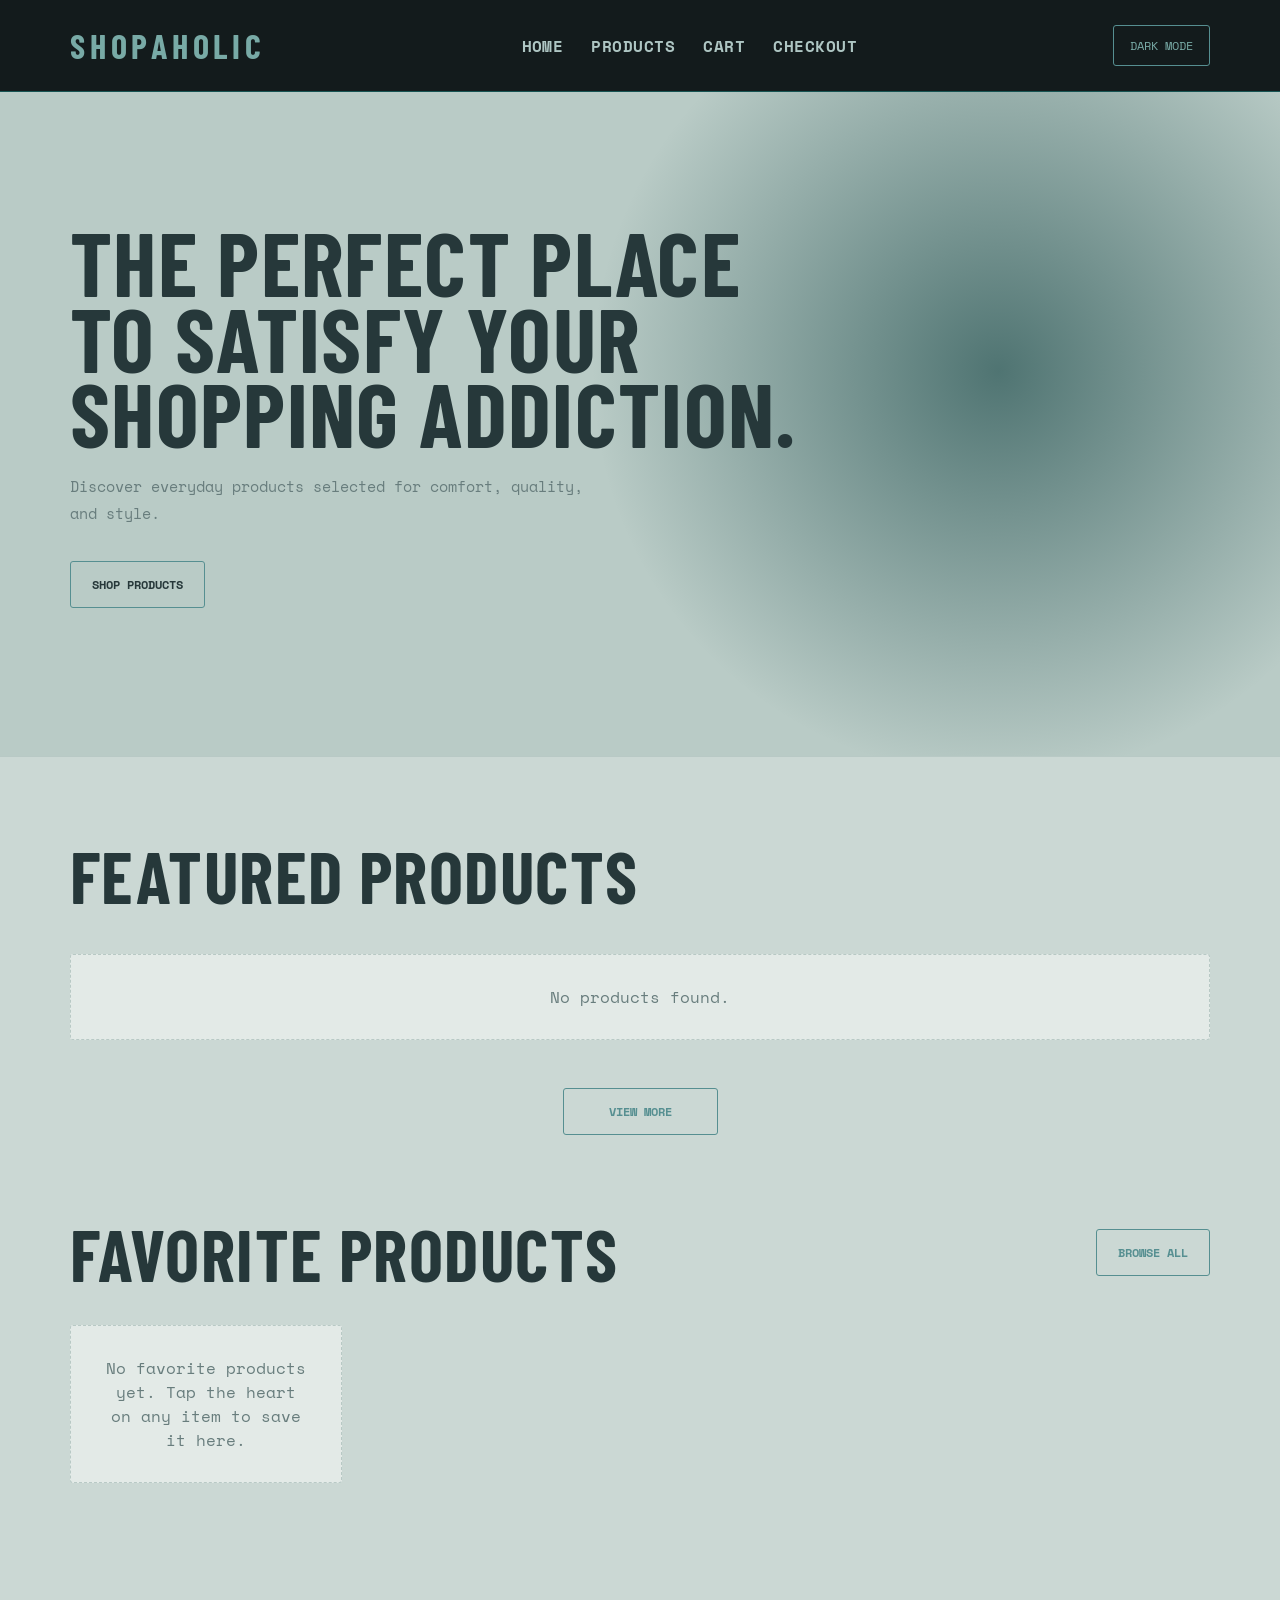
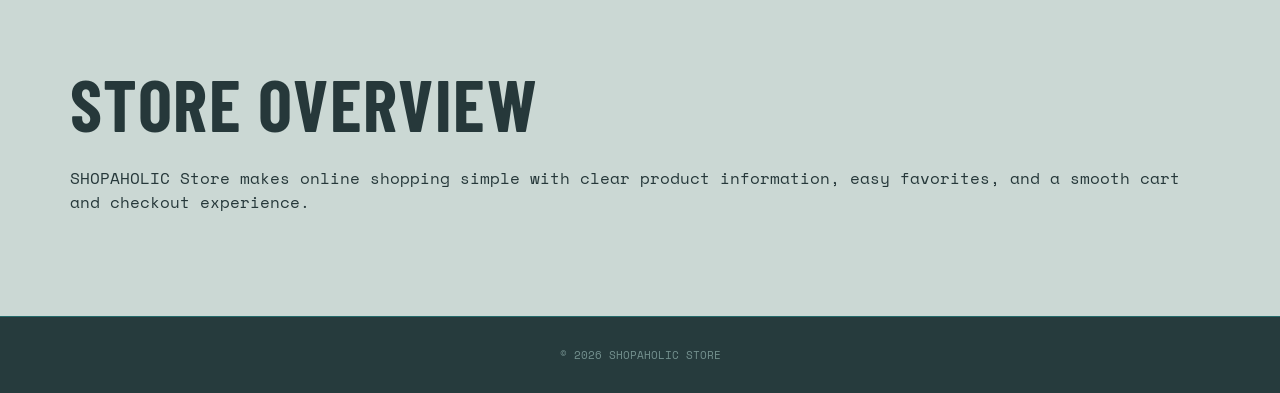
<file: index.html>
<!doctype html>
<html lang="en">
  <head>
    <meta charset="UTF-8" />
    <meta name="viewport" content="width=device-width, initial-scale=1.0" />
    <title>Shopaholic Store</title>
    <link rel="stylesheet" href="css/style.css" />
  </head>
  <body>
    <header class="header">
      <div class="container nav">
        <a class="logo" href="index.html">SHOPAHOLIC</a>
        <nav class="nav-links">
          <a href="index.html">Home</a><a href="products.html">Products</a
          ><a href="cart.html" class="cart-link">Cart <span data-cart-count hidden></span></a><a href="checkout.html">Checkout</a>
            
        </nav>
        <button id="theme-toggle" class="theme-toggle" type="button">Dark mode</button>
      </div>
    </header>
    <main>
      <section class="hero">
        <div class="container">
          <h1>The Perfect Place To Satisfy Your Shopping Addiction.</h1>
          <p>
            Discover everyday products selected for comfort, quality, and style.
          </p>
          <a class="button button-light" href="products.html">Shop Products</a>
        </div>
      </section>
      <section class="section">
        <div class="container">
          <h2 class="section-title">Featured Products</h2>
          <div id="featured-products" class="products-grid"></div>
          <div class="view-more-wrap">
            <a class="button view-more-button" href="products.html">View More</a>
          </div>
        </div>
      </section>
      <section class="section favorites-section">
        <div class="container">
          <div class="section-header">
            <h2 class="section-title">Favorite Products</h2>
            <a class="button button-outline" href="products.html">Browse All</a>
          </div>
          <div id="favorite-products" class="products-grid"></div>
        </div>
      </section>
      <section class="section">
        <div class="container">
          <h2 class="section-title">Store Overview</h2>
          <p>
            SHOPAHOLIC Store makes online shopping simple with clear product
            information, easy favorites, and a smooth cart and checkout
            experience.
          </p>
        </div>
      </section>
    </main>
    <footer class="footer">&copy; 2026 SHOPAHOLIC Store</footer>
    <script src="js/storage.js"></script>
    <script src="js/api.js"></script>
    <script src="js/ui.js"></script>
    <script src="js/script.js"></script>
  </body>
</html>
</file>
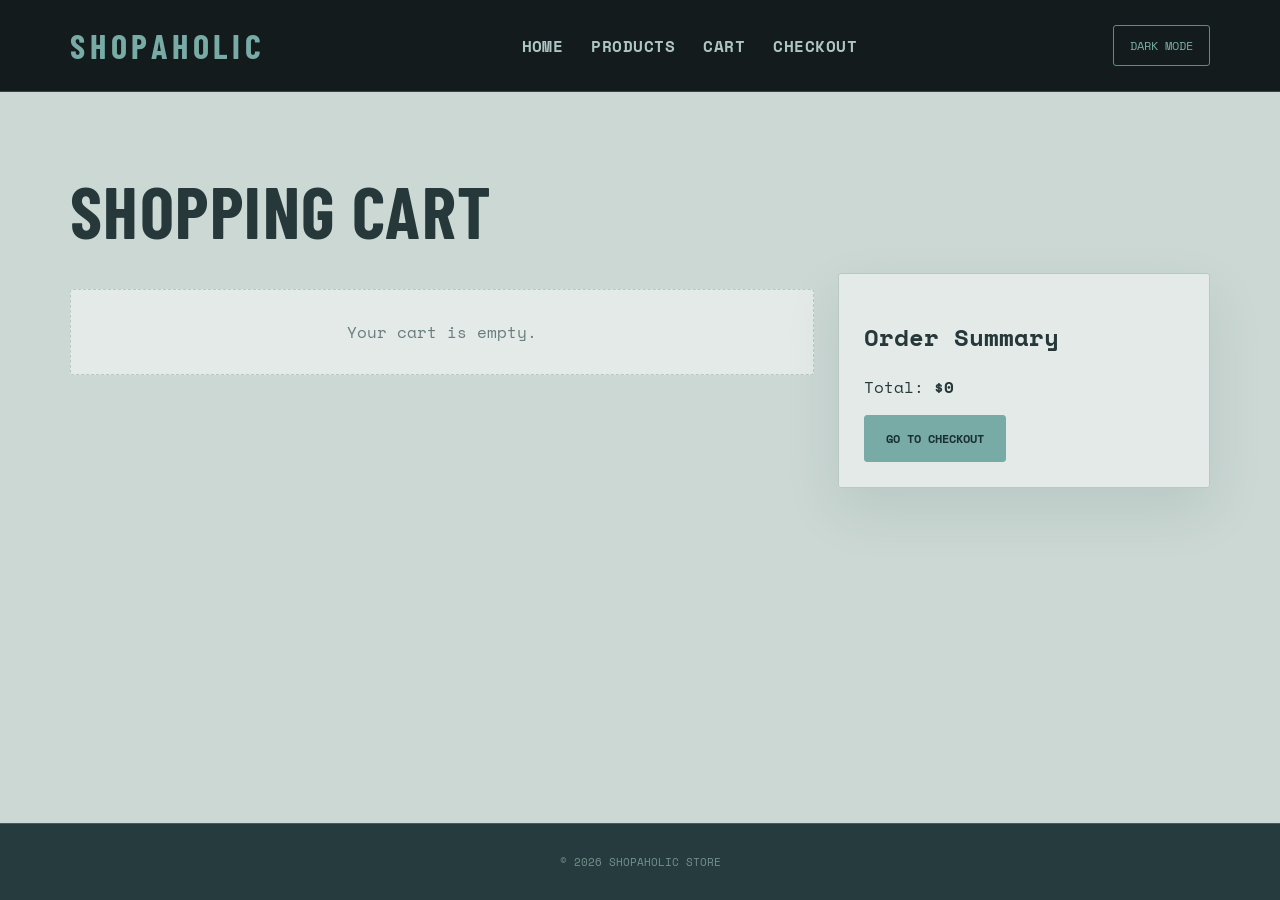
<file: cart.html>
<!doctype html>
<html lang="en">
  <head>
    <meta charset="UTF-8" />
    <meta name="viewport" content="width=device-width, initial-scale=1.0" />
    <title>Cart | Shopaholic Store</title>
    <link rel="stylesheet" href="css/style.css" />
  </head>
  <body>
    <header class="header">
      <div class="container nav">
        <a class="logo" href="index.html">SHOPAHOLIC</a>
        <nav class="nav-links">
          <a href="index.html">Home</a><a href="products.html">Products</a
          ><a href="cart.html" class="cart-link">Cart <span data-cart-count hidden></span></a><a href="checkout.html">Checkout</a>
            
        </nav>
        <button id="theme-toggle" class="theme-toggle" type="button">Dark mode</button>
      </div>
    </header>
    <main class="section">
      <div class="container">
        <h1 class="section-title">Shopping Cart</h1>
        <div class="cart-layout">
          <div id="cart-list"></div>
          <aside class="summary">
            <h2>Order Summary</h2>
            <p>Total: <strong id="cart-total">$0</strong></p>
            <a class="button" href="checkout.html">Go to Checkout</a>
          </aside>
        </div>
      </div>
    </main>
    <footer class="footer">&copy; 2026 SHOPAHOLIC Store</footer>
    <script src="js/storage.js"></script>
    <script src="js/api.js"></script>
    <script src="js/ui.js"></script>
    <script src="js/script.js"></script>
  </body>
</html>
</file>
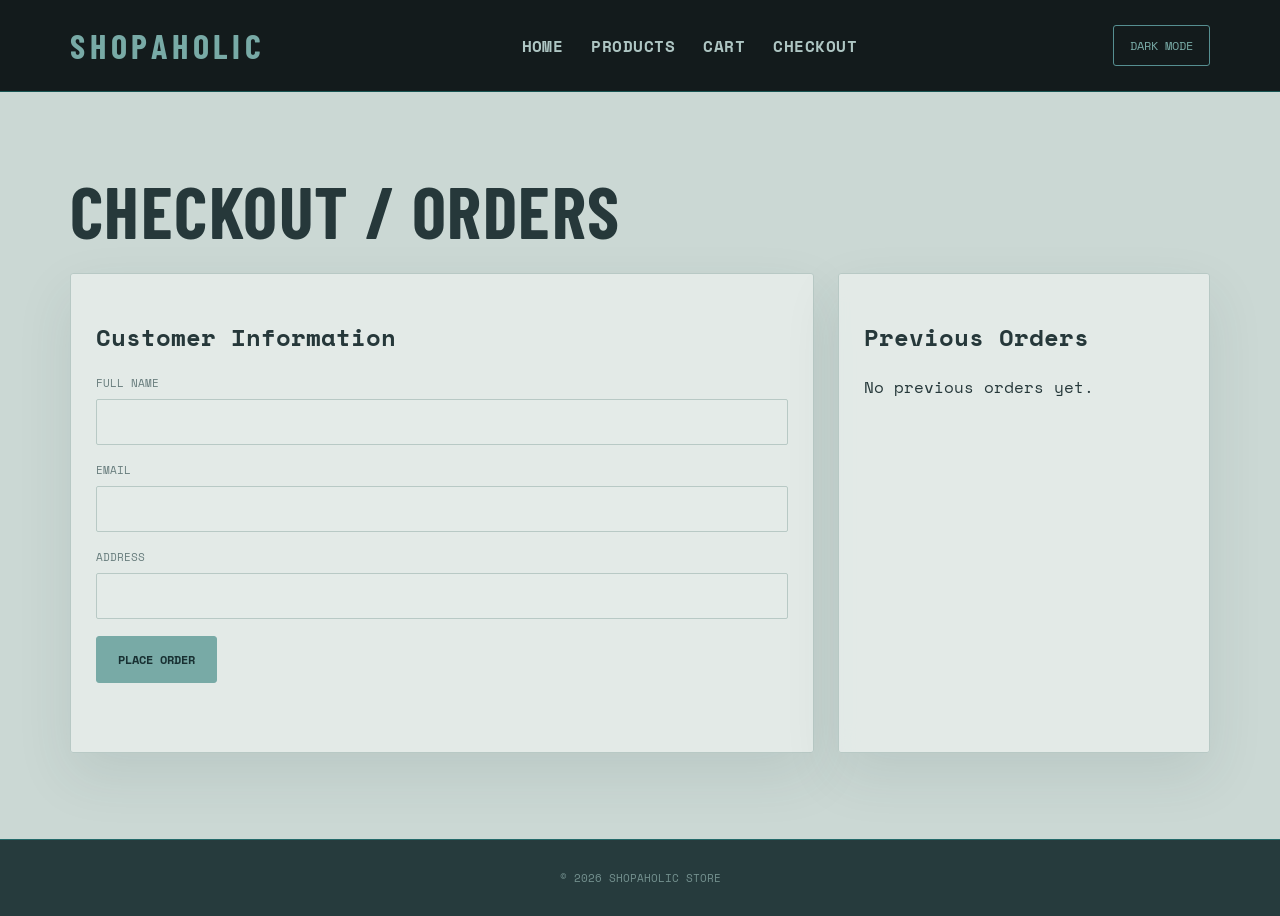
<file: checkout.html>
<!doctype html>
<html lang="en">
  <head>
    <meta charset="UTF-8" />
    <meta name="viewport" content="width=device-width, initial-scale=1.0" />
    <title>Checkout | Shopaholic Store</title>
    <link rel="stylesheet" href="css/style.css" />
  </head>
  <body>
    <header class="header">
      <div class="container nav">
        <a class="logo" href="index.html">SHOPAHOLIC</a>
        <nav class="nav-links">
          <a href="index.html">Home</a><a href="products.html">Products</a
          ><a href="cart.html" class="cart-link">Cart <span data-cart-count hidden></span></a><a href="checkout.html">Checkout</a>
            
        </nav>
        <button id="theme-toggle" class="theme-toggle" type="button">Dark mode</button>
      </div>
    </header>
    <main class="section">
      <div class="container">
        <h1 class="section-title">Checkout / Orders</h1>
        <div class="checkout-layout">
          <form id="checkout-form" class="form-box">
            <h2>Customer Information</h2>
            <div class="form-group">
              <label for="name">Full Name</label><input id="name" required />
            </div>
            <div class="form-group">
              <label for="email">Email</label
              ><input id="email" type="email" required />
            </div>
            <div class="form-group">
              <label for="address">Address</label
              ><input id="address" required />
            </div>
            <button class="button" type="submit">Place Order</button>
            <p id="order-message"></p>
          </form>
          <section class="order">
            <h2>Previous Orders</h2>
            <p>No previous orders yet.</p>
          </section>
        </div>
      </div>
    </main>
    <footer class="footer">&copy; 2026 SHOPAHOLIC Store</footer>
    <script src="js/storage.js"></script>
    <script src="js/api.js"></script>
    <script src="js/ui.js"></script>
    <script src="js/script.js"></script>
  </body>
</html>
</file>
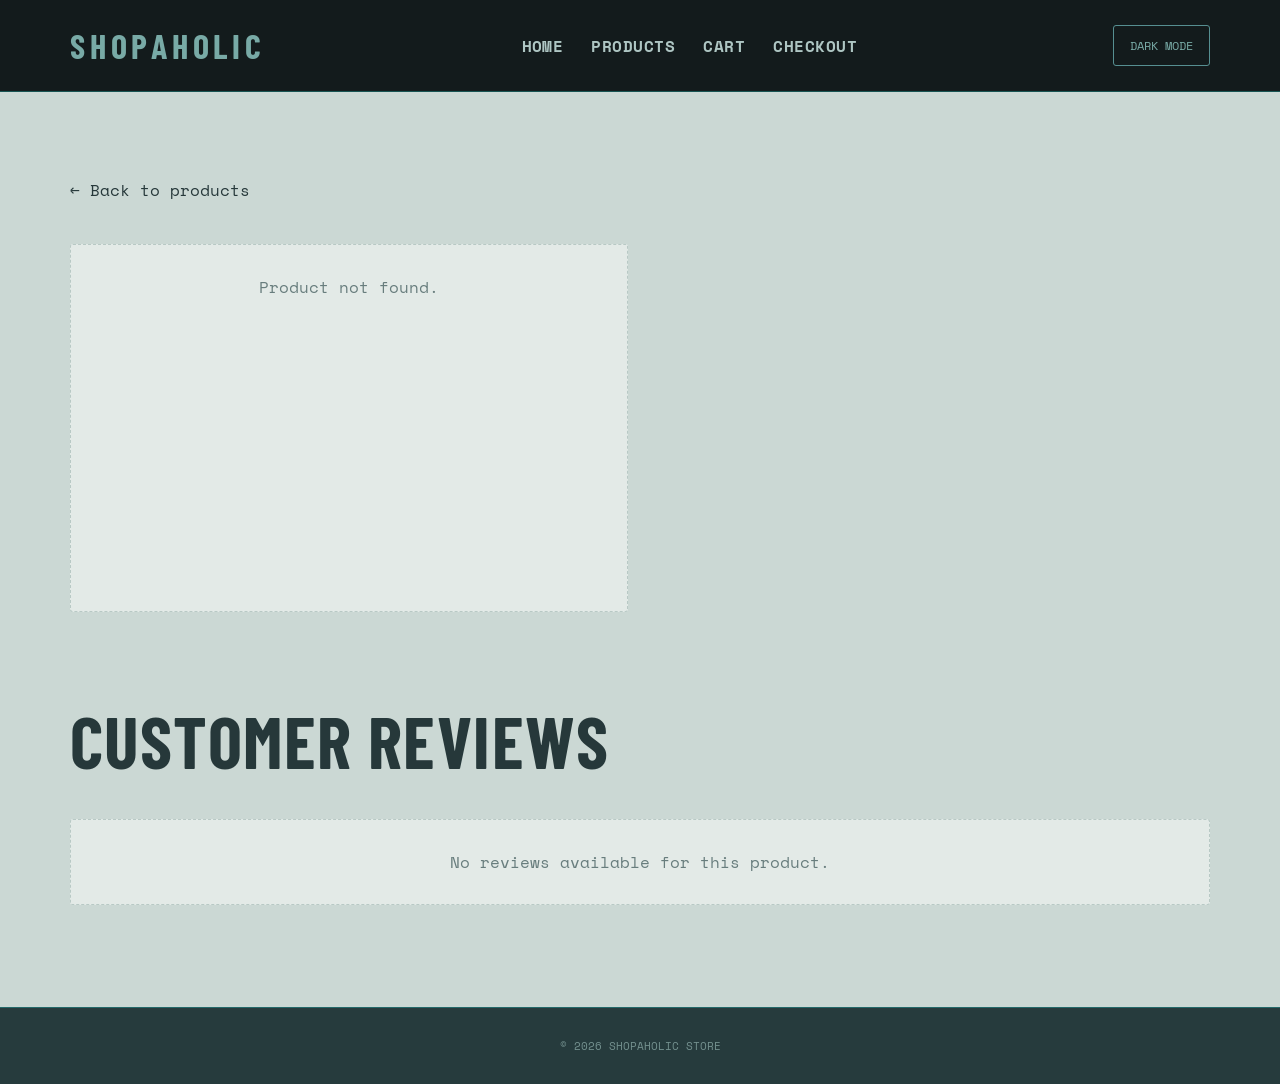
<file: productDetails.html>
<!doctype html>
<html lang="en">
  <head>
    <meta charset="UTF-8" />
    <meta name="viewport" content="width=device-width, initial-scale=1.0" />
    <title>Product Details | Shopaholic Store</title>
    <link rel="stylesheet" href="css/style.css" />
  </head>
  <body>
    <header class="header">
      <div class="container nav">
        <a class="logo" href="index.html">SHOPAHOLIC</a>
        <nav class="nav-links">
          <a href="index.html">Home</a><a href="products.html">Products</a
          ><a href="cart.html" class="cart-link">Cart <span data-cart-count hidden></span></a><a href="checkout.html">Checkout</a>
            
        </nav>
        <button id="theme-toggle" class="theme-toggle" type="button">Dark mode</button>
      </div>
    </header>
    <main class="section">
      <div class="container">
        <a href="products.html">&larr; Back to products</a>
        <div id="product-details" class="details-layout"></div>
        <section class="reviews-section" aria-labelledby="reviews-title">
          <h2 id="reviews-title" class="section-title">Customer Reviews</h2>
          <div id="product-reviews" class="reviews-list"></div>
        </section>
      </div>
    </main>
    <footer class="footer">&copy; 2026 SHOPAHOLIC Store</footer>
    <script src="js/storage.js"></script>
    <script src="js/api.js"></script>
    <script src="js/ui.js"></script>
    <script src="js/script.js"></script>
  </body>
</html>
</file>
<file: css/style.css>
@import url("https://fonts.googleapis.com/css2?family=Barlow+Condensed:wght@500;600;700&family=Space+Mono:wght@400;700&display=swap");

:root {
  --bg: #cbd8d4;
  --surface: rgba(231, 238, 235, 0.84);
  --surface-solid: #e4ebe8;
  --surface-muted: #b9cbc6;
  --text: #26383a;
  --muted: #687d7d;
  --line: #b8c9c5;
  --accent: #568f91;
  --accent-bright: #78aaa6;
  --accent-contrast: #183032;
  --secondary: #91a987;
  --header: #263b3d;
  --shadow: 0 22px 55px rgba(38, 64, 64, 0.1);
  --grid: rgba(73, 117, 117, 0.07);
  --hero-glow: rgba(10, 59, 59, 0.603);
}

:root[data-theme="dark"] {
  --bg: #081315;
  --surface: rgba(17, 31, 33, 0.78);
  --surface-solid: #102224;
  --surface-muted: #0d2022;
  --text: #e8f7f2;
  --muted: #8aa8a8;
  --line: #24494a;
  --accent: #24d7d0;
  --accent-bright: #71ffe2;
  --accent-contrast: #031517;
  --secondary: #b7ee4d;
  --header: #040b0d;
  --shadow: 0 22px 55px rgba(0, 0, 0, 0.28);
  --grid: rgba(74, 230, 215, 0.08);
  --hero-glow: rgba(36, 215, 208, 0.2);
}

* {
  box-sizing: border-box;
}
html {
  scroll-behavior: smooth;
}
body {
  display: flex;
  flex-direction: column;
  min-height: 100vh;
  margin: 0;
  color: var(--text);
  background-color: var(--bg);
  font-family: "Space Mono", monospace;
  transition:
    color 200ms ease,
    background-color 200ms ease;
}
main {
  flex: 1;
}
a {
  color: inherit;
  text-decoration: none;
}
img {
  display: block;
  width: 100%;
}
button,
input,
select {
  font: inherit;
}
.container {
  width: min(1140px, calc(100% - 40px));
  margin: auto;
}

.header {
  position: sticky;
  top: 0;
  z-index: 10;
  padding: 25px 0;
  color: #e8f7f2;
  background: rgba(4, 11, 13, 0.92);
  border-bottom: 1px solid rgba(36, 215, 208, 0.3);
  backdrop-filter: blur(16px);
}
.nav {
  display: flex;
  align-items: center;
  justify-content: space-between;
  gap: 24px;
}
.logo {
  color: var(--accent-bright);
  font-family: "Barlow Condensed", sans-serif;
  font-size: 34px;
  font-weight: 700;
  letter-spacing: 0.14em;
}
.nav-links {
  display: flex;
  align-items: center;
  gap: 28px;
  flex-wrap: wrap;
  font-size: 16px;
  letter-spacing: 0.03em;
  font-weight: 800;
  text-transform: uppercase;
}
.nav-links a {
  color: #aec6c3;
  transition: color 180ms ease;
}
.nav-links a:hover {
  color: var(--accent-bright);
}
.cart-link {
  display: inline-flex;
  align-items: center;
  gap: 7px;
}
.cart-link [data-cart-count] {
  min-width: 21px;
  padding: 3px 5px;
  color: var(--accent-contrast);
  background: var(--accent-bright);
  border-radius: 50%;
  font-size: 11px;
  line-height: 1.2;
  text-align: center;
}
.theme-toggle {
  padding: 11px 16px;
  color: var(--accent-bright);
  background: transparent;
  border: 1px solid var(--accent);
  border-radius: 3px;
  cursor: pointer;
  font-size: 12px;
  text-transform: uppercase;
}
.theme-toggle:hover {
  color: var(--accent-contrast);
  background: var(--accent-bright);
}

.hero {
  position: relative;
  overflow: hidden;
  padding: 132px 0 148px;
  background: radial-gradient(circle at 78% 42%, var(--hero-glow), transparent 38%), var(--surface-muted);
  border-bottom: 1px solid var(--line);
}
.hero .container {
  position: relative;
  z-index: 1;
}
.hero h1,
.section-title {
  font-family: "Barlow Condensed", sans-serif;
  text-transform: uppercase;
}
.hero h1 {
  max-width: 760px;
  margin: 0 0 22px;
  font-size: clamp(58px, 10vw, 90px);
  line-height: 0.84;
  letter-spacing: 0.015em;
}
.hero p {
  max-width: 520px;
  margin: 0 0 34px;
  color: var(--muted);
  font-size: 15px;
  line-height: 1.8;
}

.button {
  display: inline-block;
  padding: 14px 21px;
  color: var(--accent-contrast);
  background: var(--accent-bright);
  border: 1px solid var(--accent-bright);
  border-radius: 3px;
  cursor: pointer;
  font-family: "Space Mono", monospace;
  font-size: 12px;
  font-weight: 700;
  text-transform: uppercase;
  transition:
    box-shadow 180ms ease,
    transform 180ms ease;
}
.button:hover {
  box-shadow: 0 0 22px rgba(36, 215, 208, 0.38);
  transform: translateY(-2px);
}
.product-actions {
  display: grid;
  grid-template-columns: 1.15fr 1fr;
  gap: 8px;
  align-items: stretch;
}
.product-actions .button {
  display: flex;
  min-width: 0;
  min-height: 38px;
  align-items: center;
  justify-content: center;
  padding: 8px 5px;
  font-size: 10px;
  text-align: center;
  line-height: 1.2;
}
.button-outline {
  color: var(--accent);
  background: transparent;
  border-color: var(--accent);
}
.button-outline:hover {
  color: var(--accent-contrast);
  background: var(--accent-bright);
}
.button-light {
  color: var(--text);
  background: transparent;
  border-color: var(--accent);
}
.loading-state {
  display: flex;
  min-height: 150px;
  align-items: center;
  justify-content: center;
  gap: 12px;
  color: var(--muted);
  font-size: 13px;
}
.loading-spinner {
  width: 22px;
  height: 22px;
  border: 3px solid var(--line);
  border-top-color: var(--accent-bright);
  border-radius: 50%;
  animation: loading-spin 800ms linear infinite;
}
@keyframes loading-spin {
  to {
    transform: rotate(360deg);
  }
}
.section {
  padding: 86px 0;
}
.section-title {
  margin: 0 0 30px;
  font-size: clamp(42px, 7vw, 72px);
  line-height: 0.9;
  letter-spacing: 0.02em;
}

.section-header {
  display: flex;
  align-items: center;
  justify-content: space-between;
  gap: 16px;
  margin-bottom: 24px;
}

.favorites-section {
  padding-top: 0;
}

.favorites-section .section-title {
  margin-bottom: 0;
}

.products-grid {
  display: grid;
  grid-template-columns: repeat(auto-fit, minmax(220px, 1fr));
  gap: 18px;
}
#product-list {
  grid-template-columns: repeat(4, minmax(0, 1fr));
}
#favorite-products {
  grid-template-columns: repeat(4, minmax(0, 1fr));
}
.pagination {
  display: flex;
  justify-content: center;
  gap: 8px;
  margin-top: 32px;
}
.pagination-button {
  min-width: 42px;
  min-height: 42px;
  padding: 8px 12px;
  color: var(--accent);
  background: transparent;
  border: 1px solid var(--accent);
  border-radius: 3px;
  cursor: pointer;
}
.pagination-button:hover,
.pagination-button.active {
  color: var(--accent-contrast);
  background: var(--accent-bright);
}
.pagination-button:disabled {
  cursor: not-allowed;
  opacity: 0.45;
}
.pagination-ellipsis {
  display: flex;
  min-width: 42px;
  min-height: 42px;
  align-items: center;
  justify-content: center;
  color: var(--muted);
}
.view-more-wrap {
  display: flex;
  justify-content: center;
  margin-top: 32px;
}
.view-more-button {
  min-width: 155px;
  color: var(--accent);
  background: transparent;
  border-color: var(--accent);
  text-align: center;
}
.view-more-button:hover {
  color: var(--accent-contrast);
  background: var(--accent-bright);
}
.product-card {
  position: relative;
  overflow: hidden;
  background: var(--surface);
  border: 1px solid var(--line);
  border-radius: 3px;
  box-shadow: var(--shadow);
  backdrop-filter: blur(12px);
}
.product-card::before {
  position: absolute;
  top: 0;
  left: 0;
  width: 100%;
  height: 3px;
  background: var(--accent-bright);
  content: "";
  z-index: 1;
}
.product-card img {
  height: 245px;
  object-fit: cover;
  filter: saturate(0.85);
  transition:
    transform 300ms ease,
    filter 300ms ease;
}
.details-image-card {
  display: flex;
  height: 100%;
}
.details-image-card img {
  height: 100%;
  min-height: 420px;
  object-fit: contain;
}
.product-card:hover img {
  filter: saturate(1.2);
  transform: scale(1.04);
}
.product-info {
  padding: 20px;
}
.product-info h3 {
  margin: 0 0 8px;
  font-family: "Barlow Condensed", sans-serif;
  font-size: 25px;
  letter-spacing: 0.03em;
  text-transform: uppercase;
  white-space: nowrap;
  overflow: hidden;
  text-overflow: ellipsis;
}
.product-info p:not(.price) {
  margin: 0;
  color: var(--muted);
  font-size: 11px;
  text-transform: uppercase;
}
.price {
  margin: 15px 0 18px;
  color: var(--accent);
  font-weight: 700;
}
.product-details-meta {
  display: grid;
  gap: 8px;
  margin-top: 18px;
  color: var(--muted);
  font-size: 12px;
}
.product-details-meta p {
  margin: 0;
}
.product-rating span {
  color: var(--secondary);
}
.favorite-button {
  float: right;
  border: 0;
  color: var(--secondary);
  background: transparent;
  font-size: 25px;
  cursor: pointer;
}

.cart-toast {
  position: fixed;
  right: 24px;
  bottom: 24px;
  z-index: 20;
  max-width: min(360px, calc(100% - 32px));
  padding: 15px 18px;
  color: var(--accent-contrast);
  background: var(--accent-bright);
  border: 1px solid var(--accent);
  border-radius: 3px;
  box-shadow: var(--shadow);
  font-size: 12px;
  font-weight: 700;
  opacity: 0;
  transform: translateY(12px);
  transition:
    opacity 220ms ease,
    transform 220ms ease;
}

.cart-toast.visible {
  opacity: 1;
  transform: translateY(0);
}

.filters,
.summary,
.form-box,
.order {
  padding: 25px;
  background: var(--surface);
  border: 1px solid var(--line);
  border-radius: 3px;
  box-shadow: var(--shadow);
  backdrop-filter: blur(12px);
}
.order{
  height: 30rem;
  overflow-y: scroll;
}
.filters {
  display: flex;
  gap: 12px;
  margin-bottom: 28px;
  flex-wrap: wrap;
}
input,
select {
  min-height: 45px;
  padding: 10px 13px;
  color: var(--text);
  background: var(--surface-solid);
  border: 1px solid var(--line);
  border-radius: 2px;
  outline: none;
}
input::placeholder {
  color: var(--muted);
}
input:focus,
select:focus {
  border-color: var(--accent);
  box-shadow: 0 0 0 3px rgba(36, 215, 208, 0.14);
}
.filters input {
  flex: 1 1 240px;
}
.cart-layout,
.checkout-layout,
.details-layout {
  display: grid;
  grid-template-columns: 2fr 1fr;
  gap: 24px;
}
.details-layout {
  grid-template-columns: 1fr 1fr;
  margin-top: 26px;
  min-height: 25rem;
  margin-bottom: 5rem;
}
.reviews-section {
  margin-top: 30px;
}
.reviews-list {
  display: grid;
  gap: 14px;
}
.review-item {
  padding: 20px;
  background: var(--surface);
  border: 1px solid var(--line);
  border-radius: 3px;
  box-shadow: var(--shadow);
}
.review-header {
  display: flex;
  align-items: center;
  justify-content: space-between;
  gap: 16px;
}
.review-header h3 {
  margin: 0;
  font-family: "Barlow Condensed", sans-serif;
  font-size: 22px;
  text-transform: uppercase;
}
.review-item p {
  margin: 14px 0 10px;
  color: var(--muted);
  line-height: 1.6;
}
.review-item time {
  color: var(--muted);
  font-size: 11px;
}
.review-rating {
  color: var(--muted);
  font-size: 12px;
  white-space: nowrap;
}
.review-rating span {
  color: var(--secondary);
}
.cart-item {
  display: grid;
  grid-template-columns: 90px 1fr auto;
  gap: 16px;
  align-items: center;
  min-height: 118px;
  padding: 14px 0;
  border-bottom: 1px solid var(--line);
}
.cart-item img {
  height: 90px;
  object-fit: cover;
  border-radius: 2px;
}
.cart-item-actions {
  display: flex;
  align-self: end;
  align-items: flex-end;
  flex-direction: column;
  gap: 8px;
  transform: translateY(-6px);
}
.remove-button {
  margin-top: 25px;
  padding: 7px 10px;
  color: var(--muted);
  background: transparent;
  border: 1px solid var(--line);
  border-radius: 2px;
  cursor: pointer;
  font-size: 11px;
  text-transform: uppercase;
  transition: all 0.3s ease-in-out;
  font-weight: bold;
  letter-spacing: 0.04em;
}
.remove-button:hover {
  color: var(--accent-contrast);
  background: var(--accent-bright);
  border-color: var(--accent-bright);
}
.quantity {
  width: 75px;
}
.form-group {
  margin-bottom: 17px;
}
.form-group label {
  display: block;
  margin-bottom: 8px;
  color: var(--muted);
  font-size: 11px;
  text-transform: uppercase;
}
.form-group input {
  width: 100%;
}
.footer {
  padding: 30px 0;
  color: #74918f;
  background: var(--header);
  border-top: 1px solid rgba(36, 215, 208, 0.3);
  text-align: center;
  font-size: 11px;
  text-transform: uppercase;
}
.empty {
  padding: 30px;
  color: var(--muted);
  background: var(--surface);
  border: 1px dashed var(--line);
  border-radius: 3px;
  text-align: center;
}

@media (max-width: 768px) {
  .container {
    width: min(100% - 36px, 1140px);
  }
  .header {
    padding: 18px 0;
  }
  .nav {
    gap: 16px;
  }
  .logo {
    font-size: 30px;
  }
  .nav-links {
    gap: 14px;
    font-size: 12px;
  }
  .theme-toggle {
    padding: 9px 11px;
    font-size: 10px;
  }
  .hero {
    padding: 96px 0 110px;
  }
  #product-list,
  #favorite-products {
    grid-template-columns: repeat(3, minmax(0, 1fr));
  }
  .product-card img {
    height: 190px;
  }
  .product-info {
    padding: 16px;
  }
  .product-info h3 {
    font-size: 20px;
  }
  .product-actions {
    grid-template-columns: 1fr;
  }
  .details-image-card img {
    min-height: 340px;
  }
}

@media (max-width: 426px) {
  .container {
    width: min(100% - 24px, 1140px);
  }
  .nav,
  .cart-layout,
  .checkout-layout,
  .details-layout {
    display: grid;
    grid-template-columns: 1fr;
  }
  .header {
    padding: 14px 0;
  }
  .nav {
    gap: 11px;
  }
  .nav-links {
    justify-content: center;
    gap: 8px 11px;
    font-size: 10px;
  }
  .logo {
    font-size: 24px;
  }
  .theme-toggle {
    justify-self: center;
  }
  .hero {
    padding: 62px 0 76px;
  }
  .hero h1 {
    font-size: clamp(44px, 15vw, 58px);
  }
  .hero p {
    font-size: 12px;
  }
  .section {
    padding: 44px 0;
  }
  .section-title {
    font-size: clamp(34px, 11vw, 46px);
  }
  .section-header {
    align-items: flex-start;
    flex-direction: column;
  }
  .products-grid,
  #product-list,
  #favorite-products {
    grid-template-columns: 1fr;
  }
  .product-card img {
    height: 190px;
  }
  .product-actions {
    grid-template-columns: 1fr;
  }
  .details-layout {
    min-height: 0;
    margin-bottom: 3rem;
  }
  .details-image-card img {
    min-height: 220px;
  }
  .form-box,
  .order,
  .filters {
    padding: 14px;
  }
  .cart-item {
    grid-template-columns: 48px 1fr;
    gap: 8px;
  }
  .cart-item img {
    height: 48px;
  }
  .cart-item-actions {
    grid-column: 2;
    align-items: flex-start;
    flex-direction: row;
    justify-content: space-between;
    transform: none;
  }
  .cart-item .remove-button {
    margin-top: 0;
  }
  .review-header {
    align-items: flex-start;
    flex-direction: column;
    gap: 8px;
  }
  .review-item {
    padding: 14px;
  }
  .pagination {
    flex-wrap: wrap;
  }
}
</file>
